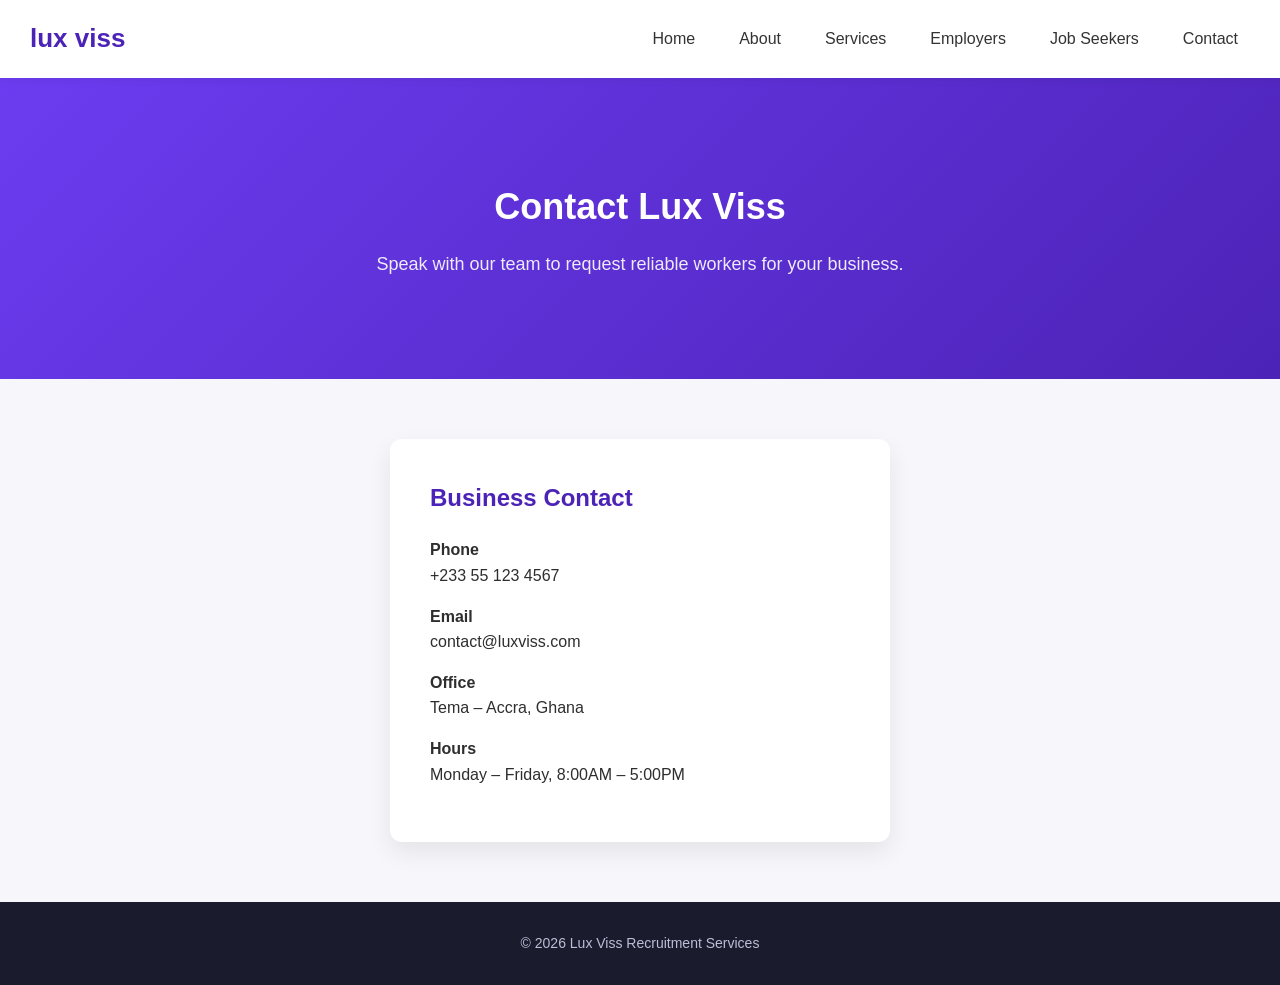
<file: contact.html>
<!DOCTYPE html>
<html lang="en">

<head>
<meta charset="UTF-8">
<meta name="viewport" content="width=device-width, initial-scale=1.0">
<title>Contact Lux Viss</title>
<link rel="stylesheet" href="style.css">
</head>

<body>

<!-- NAVBAR -->
<nav class="navbar">

<div class="logo">
<B>lux viss</B>
</div>

<!-- Hamburger button for mobile -->
<div class="hamburger" id="hamburger">☰</div>

<ul class="nav-links" id="navLinks">
  <li><a href="index.html">Home</a></li>
  <li><a href="index.html#about">About</a></li>
  <li><a href="index.html#services">Services</a></li>
  <li><a href="index.html#employers">Employers</a></li>
  <li><a href="index.html#jobseekers">Job Seekers</a></li>
  <li><a href="contact.html">Contact</a></li>
</ul>

</nav>

<!-- HERO -->
<header class="contact-hero">
<h1 id="serviceTitle">Contact Lux Viss</h1>
<p>
Speak with our team to request reliable workers for your business.
</p>
</header>

<!-- CONTACT SECTION -->
<section class="contact">
<div class="contact-box">
<h2>Business Contact</h2>
<p><strong>Phone</strong><br>+233 55 123 4567</p>
<p><strong>Email</strong><br>contact@luxviss.com</p>
<p><strong>Office</strong><br>Tema – Accra, Ghana</p>
<p><strong>Hours</strong><br>Monday – Friday, 8:00AM – 5:00PM</p>
</div>
</section>

<!-- FOOTER -->
<footer>
<p>© 2026 Lux Viss Recruitment Services</p>
</footer>

<script src="script.js"></script>

</body>
</html>
</file>
<file: style.css>
/* RESET */
*{
  margin:0;
  padding:0;
  box-sizing:border-box;
}

body{
  font-family: 'Inter', -apple-system, BlinkMacSystemFont, "Segoe UI", Roboto, sans-serif;
  background:#f7f7fb;
  color:#2e2e2e;
  line-height:1.6;
}

/* GOOGLE FONT IMPORT */
@import url('https://fonts.googleapis.com/css2?family=Inter:wght@400;600;700&display=swap');

/* COLORS */
:root{
  --primary:#6c3cf0;        /* Purple main */
  --primary-dark:#4c23b7;   /* Dark purple */
  --secondary:#f5f5f7;      /* Light background for dashboard */
  --text-muted:#6c6c6c;
  --cta-hover:#4c23b7;
  --dashboard-bg:#ffffff;    /* Dashboard cards background */
}

/* NAVBAR */
.navbar{
  display:flex;
  justify-content:space-between;
  align-items:center;
  padding:18px 30px;
  background:white;
  box-shadow:0 2px 10px rgba(0,0,0,0.05);
  position:sticky;
  top:0;
  z-index:100;
}

.logo{
  font-family: 'Inter', sans-serif;
  font-size:26px;
  font-weight:700;
  color:var(--primary-dark);
}

.logo span{
  color:var(--primary);
}

.nav-links{
  display:flex;
  list-style:none;
  gap:20px;
}

.nav-links a{
  text-decoration:none;
  color:#333;
  font-weight:500;
  padding:6px 12px;
  border-radius:6px;
  transition:all 0.2s ease;
}

.nav-links a:hover{
  background: rgba(108,60,240,0.1);
  color: var(--primary-dark);
}

/* HAMBURGER */
.hamburger{
  display:none;
  font-size:28px;
  cursor:pointer;
}

/* HERO */
.hero{
  background:linear-gradient(135deg,var(--primary),var(--primary-dark));
  color:white;
  padding:120px 20px;
  text-align:center;
}

.hero h1{
  font-size:42px;
  margin-bottom:20px;
  font-weight:700;
}

.hero p{
  margin-bottom:30px;
  font-size:18px;
  opacity:0.9;
}

.cta{
  display:inline-block;
  background:white;
  color:var(--primary-dark);
  padding:14px 28px;
  border-radius:8px;
  text-decoration:none;
  font-weight:600;
  transition:all 0.3s ease;
}

.cta:hover{
  background:var(--cta-hover);
  color:white;
  transform: translateY(-2px);
}

/* ABOUT */
.about{
  max-width:900px;
  margin:auto;
  padding:80px 20px;
  text-align:center;
}

.about h2{
  margin-bottom:20px;
  color:var(--primary-dark);
  font-size:28px;
}

/* SERVICES */
.services{
  padding:80px 20px;
  text-align:center;
}

.services h2{
  margin-bottom:50px;
  color:var(--primary-dark);
  font-size:28px;
}

.grid{
  display:grid;
  grid-template-columns:repeat(auto-fit,minmax(250px,1fr));
  gap:25px;
  max-width:1100px;
  margin:auto;
}

/* CARD */
.card{
  background:var(--dashboard-bg);
  padding:30px;
  border-radius:12px;
  box-shadow:0 6px 18px rgba(0,0,0,0.08);
  cursor:pointer;
  transition:all 0.25s ease;
  position:relative;
}

.card:hover{
  transform:translateY(-6px);
  box-shadow:0 14px 30px rgba(0,0,0,0.12);
}

.card h3{
  color:var(--primary-dark);
  margin-bottom:10px;
  font-size:20px;
}

.card p{
  color:var(--text-muted);
  font-size:16px;
}

/* CONTACT HERO */
.contact-hero{
  background:linear-gradient(135deg,var(--primary),var(--primary-dark));
  color:white;
  text-align:center;
  padding:100px 20px;
}

.contact-hero h1{
  font-size:36px;
  margin-bottom:15px;
}

.contact-hero p{
  font-size:18px;
  opacity:0.9;
}

/* CONTACT BOX */
.contact{
  display:flex;
  justify-content:center;
  padding:60px 20px;
}

.contact-box{
  background:var(--dashboard-bg);
  padding:40px;
  border-radius:12px;
  box-shadow:0 10px 25px rgba(0,0,0,0.08);
  max-width:500px;
  width:100%;
}

.contact-box h2{
  margin-bottom:20px;
  color:var(--primary-dark);
}

.contact-box p{
  margin-bottom:15px;
  font-size:16px;
}

/* FOOTER */
footer{
  background:#1b1b2e;
  color:#bdbdd7;
  text-align:center;
  padding:30px 20px;
  font-size:14px;
}

/* WHATSAPP BUTTON */
.whatsapp-btn{
  position:fixed;
  bottom:25px;
  right:25px;
  width:60px;
  height:60px;
  border-radius:50%;
  background:var(--primary);
  display:flex;
  justify-content:center;
  align-items:center;
  box-shadow:0 6px 20px rgba(0,0,0,0.2);
  z-index:1000;
}

.whatsapp-btn img{
  width:32px;
}

/* FADE */
.fade-in{
  opacity:0;
  transform:translateY(20px);
  transition:0.8s;
}

.fade-in.visible{
  opacity:1;
  transform:translateY(0);
}

/* DASHBOARD SECTIONS FULL WIDTH */
section{
  width:100%;
}

/* MOBILE */
@media(max-width:768px){

  .nav-links{
    position:absolute;
    top:70px;
    left:0;
    width:100%;
    background:white;
    flex-direction:column;
    align-items:center;
    gap:15px;
    padding:20px 0;
    display:none;
    box-shadow:0 6px 15px rgba(0,0,0,0.1);
  }

  .nav-links.active{
    display:flex;
  }

  .hamburger{
    display:block;
  }

  .hero h1, .contact-hero h1{
    font-size:28px;
  }

  .hero p, .contact-hero p{
    font-size:16px;
  }

  .contact-box{
    padding:30px;
  }

  .grid{
    grid-template-columns:1fr;
  }

}

/* SMOOTH SCROLL */
html{
  scroll-behavior:smooth;
}
</file>
